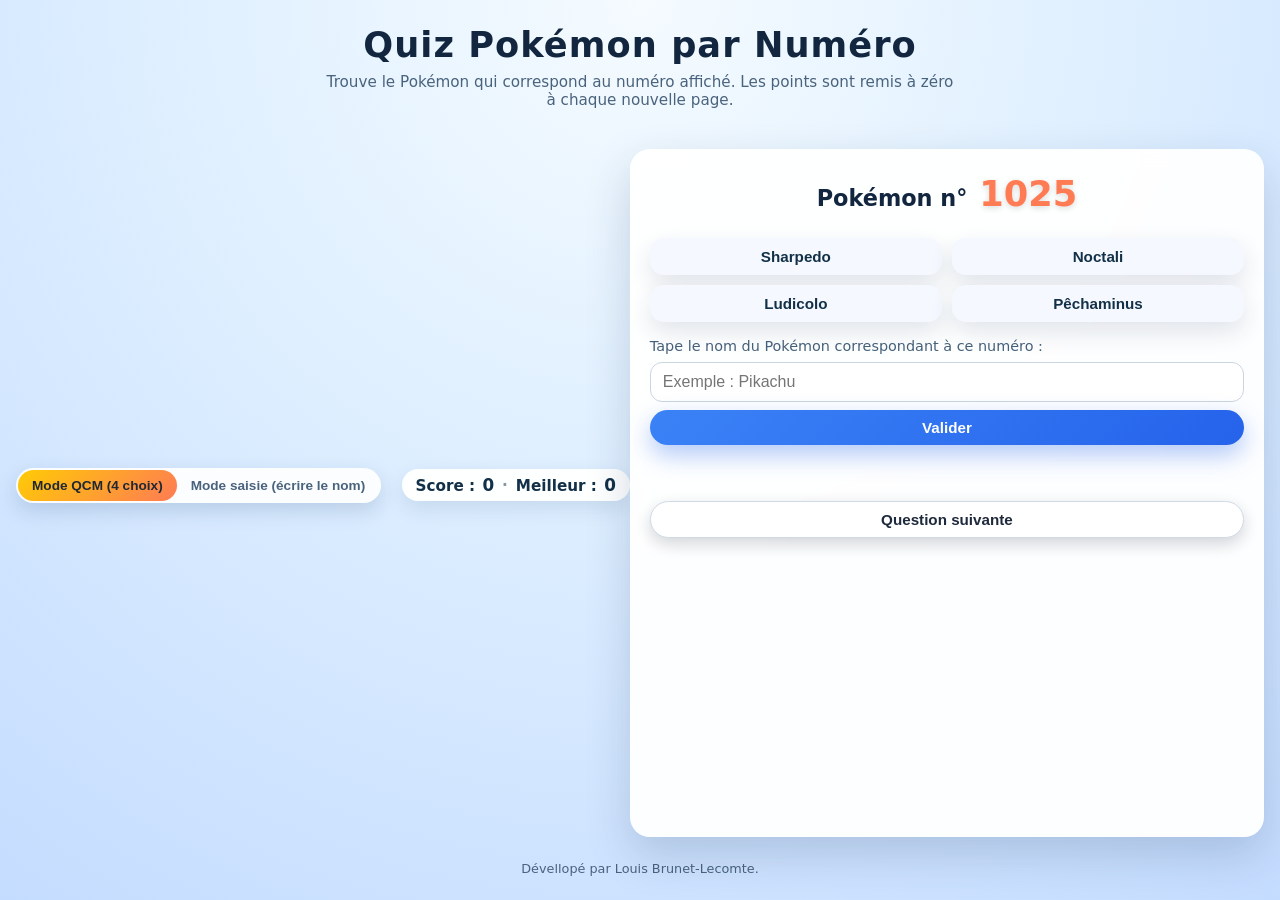
<file: index.html>
<!DOCTYPE html>
<html lang="fr">
  <head>
    <meta charset="UTF-8" />
    <meta name="viewport" content="width=device-width, initial-scale=1.0" />
    <title>Quiz Pokémon par Numéro</title>
    <link rel="stylesheet" href="style.css" />
    <script src="pokemon_data.js"></script>
    <script defer src="script.js"></script>
  </head>
  <body>
    <div class="app">
      <header class="header">
        <h1>Quiz Pokémon par Numéro</h1>
        <p class="subtitle">
          Trouve le Pokémon qui correspond au numéro affiché. Les points sont remis à zéro à chaque nouvelle page.
        </p>
      </header>

      <main class="main">
        <section class="controls">
          <div class="mode-switch">
            <button id="mode-mcq" class="mode-button active" data-mode="mcq">
              Mode QCM (4 choix)
            </button>
            <button id="mode-input" class="mode-button" data-mode="input">
              Mode saisie (écrire le nom)
            </button>
          </div>

          <div class="score-board">
            <span class="score-item">
              Score :
              <span id="score-value">0</span>
            </span>
            <span class="score-separator">·</span>
            <span class="score-item">
              Meilleur :
              <span id="best-score-value">0</span>
            </span>
          </div>
        </section>

        <section class="game">
          <div id="loading" class="info-banner">
            Chargement des données Pokémon intégrées...
          </div>

          <div id="error-message" class="info-banner error" hidden></div>

          <div id="question-area" class="question-area" hidden>
            <div class="question-number">
              Pokémon n°
              <span id="pokemon-number">000</span>
            </div>

            <div id="mcq-area" class="mcq-area">
              <div class="options-grid">
                <button class="option-button" data-index="0"></button>
                <button class="option-button" data-index="1"></button>
                <button class="option-button" data-index="2"></button>
                <button class="option-button" data-index="3"></button>
              </div>
            </div>

            <div id="input-area" class="input-area" hidden>
              <label for="answer-input" class="input-label">
                Tape le nom du Pokémon correspondant à ce numéro :
              </label>
              <input
                id="answer-input"
                type="text"
                placeholder="Exemple : Pikachu"
                autocomplete="off"
              />
              <button id="submit-answer" class="primary-button">Valider</button>
            </div>

            <div id="feedback" class="feedback"></div>

            <button id="next-question" class="secondary-button" hidden>
              Question suivante
            </button>
          </div>
        </section>
      </main>

      <footer class="footer">
        <p>
          Dévellopé par Louis Brunet-Lecomte. 
        </p>
      </footer>
    </div>
  </body>
</html>
</file>
<file: style.css>
*,
*::before,
*::after {
  box-sizing: border-box;
  margin: 0;
  padding: 0;
}

body {
  font-family: system-ui, -apple-system, BlinkMacSystemFont, "Segoe UI", sans-serif;
  background: radial-gradient(circle at top, #f5fbff 0, #e0f0ff 40%, #c4dcff 100%);
  color: #12263f;
  min-height: 100vh;
}

.app {
  min-height: 100vh;
  display: flex;
  flex-direction: column;
  align-items: stretch;
  justify-content: space-between;
  padding: 24px 16px;
}

.header {
  text-align: center;
  margin-bottom: 24px;
}

.header h1 {
  font-size: 2.2rem;
  font-weight: 700;
  letter-spacing: 0.03em;
  margin-bottom: 8px;
}

.subtitle {
  font-size: 0.95rem;
  color: #4a637d;
  max-width: 640px;
  margin: 0 auto;
}

.main {
  flex: 1;
  display: flex;
  justify-content: center;
  align-items: stretch;
  margin-top: 16px;
  margin-bottom: 24px;
}

.game {
  width: 100%;
  max-width: 720px;
  background: rgba(255, 255, 255, 0.95);
  backdrop-filter: blur(10px);
  border-radius: 20px;
  box-shadow: 0 18px 45px rgba(16, 42, 82, 0.18);
  padding: 24px 20px 20px;
  display: flex;
  flex-direction: column;
  gap: 16px;
}

.controls {
  width: 100%;
  max-width: 720px;
  margin: 0 auto 16px;
  display: flex;
  justify-content: space-between;
  gap: 12px;
  align-items: center;
  flex-wrap: wrap;
}

.mode-switch {
  display: inline-flex;
  border-radius: 999px;
  padding: 2px;
  background: rgba(255, 255, 255, 0.9);
  box-shadow: 0 8px 20px rgba(10, 46, 89, 0.15);
}

.mode-button {
  border: none;
  background: transparent;
  padding: 8px 14px;
  border-radius: 999px;
  font-size: 0.85rem;
  font-weight: 600;
  color: #4a637d;
  cursor: pointer;
  transition: background 0.2s ease, color 0.2s ease, transform 0.08s ease;
}

.mode-button.active {
  background: linear-gradient(135deg, #ffcb05, #ff7b54);
  color: #1f2933;
}

.mode-button:active {
  transform: translateY(1px);
}

.score-board {
  font-weight: 600;
  font-size: 0.95rem;
  color: #123047;
  background: rgba(255, 255, 255, 0.98);
  padding: 6px 14px;
  border-radius: 999px;
  box-shadow: 0 8px 20px rgba(10, 46, 89, 0.1);
  display: inline-flex;
  align-items: center;
  gap: 8px;
}

.score-item span {
  font-size: 1.05rem;
  margin-left: 2px;
}

.score-separator {
  opacity: 0.5;
}

.info-banner {
  font-size: 0.9rem;
  padding: 12px 14px;
  border-radius: 14px;
  background: #f6fbff;
  color: #264b63;
  border: 1px solid #cfe6ff;
  text-align: center;
}

.info-banner.error {
  background: #ffeef0;
  color: #86181d;
  border-color: #f69da5;
}

.question-area {
  display: flex;
  flex-direction: column;
  gap: 16px;
}

.question-number {
  font-size: 1.4rem;
  font-weight: 700;
  text-align: center;
  color: #12263f;
}

#pokemon-number {
  font-size: 2.2rem;
  margin-left: 4px;
  color: #ff7b54;
  text-shadow: 0 2px 6px rgba(0, 0, 0, 0.15);
}

.options-grid {
  display: grid;
  grid-template-columns: repeat(2, minmax(0, 1fr));
  gap: 10px;
  margin-top: 8px;
}

.option-button {
  border: none;
  border-radius: 14px;
  padding: 10px 12px;
  font-size: 0.95rem;
  font-weight: 600;
  color: #123047;
  background: #f5f8ff;
  box-shadow: 0 10px 24px rgba(16, 42, 82, 0.12);
  cursor: pointer;
  transition: background 0.15s ease, transform 0.08s ease, box-shadow 0.15s ease,
    color 0.15s ease;
}

.option-button:hover {
  background: #e3edff;
}

.option-button:active {
  transform: translateY(1px);
  box-shadow: 0 6px 16px rgba(16, 42, 82, 0.25);
}

.option-button.correct {
  background: #d4f8d4;
  color: #166534;
}

.option-button.wrong {
  background: #fee2e2;
  color: #b91c1c;
}

.input-area {
  display: flex;
  flex-direction: column;
  gap: 8px;
}

.input-label {
  font-size: 0.9rem;
  color: #45607a;
}

#answer-input {
  padding: 10px 12px;
  border-radius: 12px;
  border: 1px solid #cbd5e1;
  font-size: 1rem;
  outline: none;
  transition: border-color 0.15s ease, box-shadow 0.15s ease, background 0.15s ease;
}

#answer-input:focus {
  border-color: #3b82f6;
  background: #f0f5ff;
  box-shadow: 0 0 0 3px rgba(59, 130, 246, 0.25);
}

.primary-button,
.secondary-button {
  border-radius: 999px;
  padding: 9px 18px;
  border: none;
  font-size: 0.95rem;
  font-weight: 600;
  cursor: pointer;
  display: inline-flex;
  align-items: center;
  justify-content: center;
  gap: 6px;
  transition: background 0.16s ease, transform 0.08s ease, box-shadow 0.16s ease,
    color 0.16s ease;
}

.primary-button {
  background: linear-gradient(135deg, #3b82f6, #2563eb);
  color: white;
  box-shadow: 0 10px 24px rgba(37, 99, 235, 0.35);
}

.primary-button:hover {
  background: linear-gradient(135deg, #2563eb, #1d4ed8);
}

.secondary-button {
  background: white;
  color: #1e293b;
  border: 1px solid #d0dae5;
  box-shadow: 0 6px 16px rgba(15, 23, 42, 0.18);
}

.secondary-button:hover {
  background: #f8fafc;
}

.primary-button:active,
.secondary-button:active {
  transform: translateY(1px);
  box-shadow: 0 4px 10px rgba(15, 23, 42, 0.2);
}

.feedback {
  min-height: 24px;
  font-size: 0.95rem;
  font-weight: 500;
  text-align: center;
}

.feedback.success {
  color: #15803d;
}

.feedback.error {
  color: #b91c1c;
}

.footer {
  text-align: center;
  font-size: 0.8rem;
  color: #4a637d;
  max-width: 720px;
  margin: 0 auto;
}

.footer strong {
  font-weight: 600;
}

@media (max-width: 768px) {
  .app {
    padding: 16px 10px 18px;
  }

  .header h1 {
    font-size: 1.7rem;
  }

  .game {
    padding: 18px 14px 14px;
  }

  .controls {
    flex-direction: column;
    align-items: stretch;
  }

  .mode-switch {
    width: 100%;
    justify-content: space-between;
  }

  .mode-button {
    flex: 1;
    text-align: center;
  }

  .question-number {
    font-size: 1.2rem;
  }

  #pokemon-number {
    font-size: 1.9rem;
  }
}
</file>
